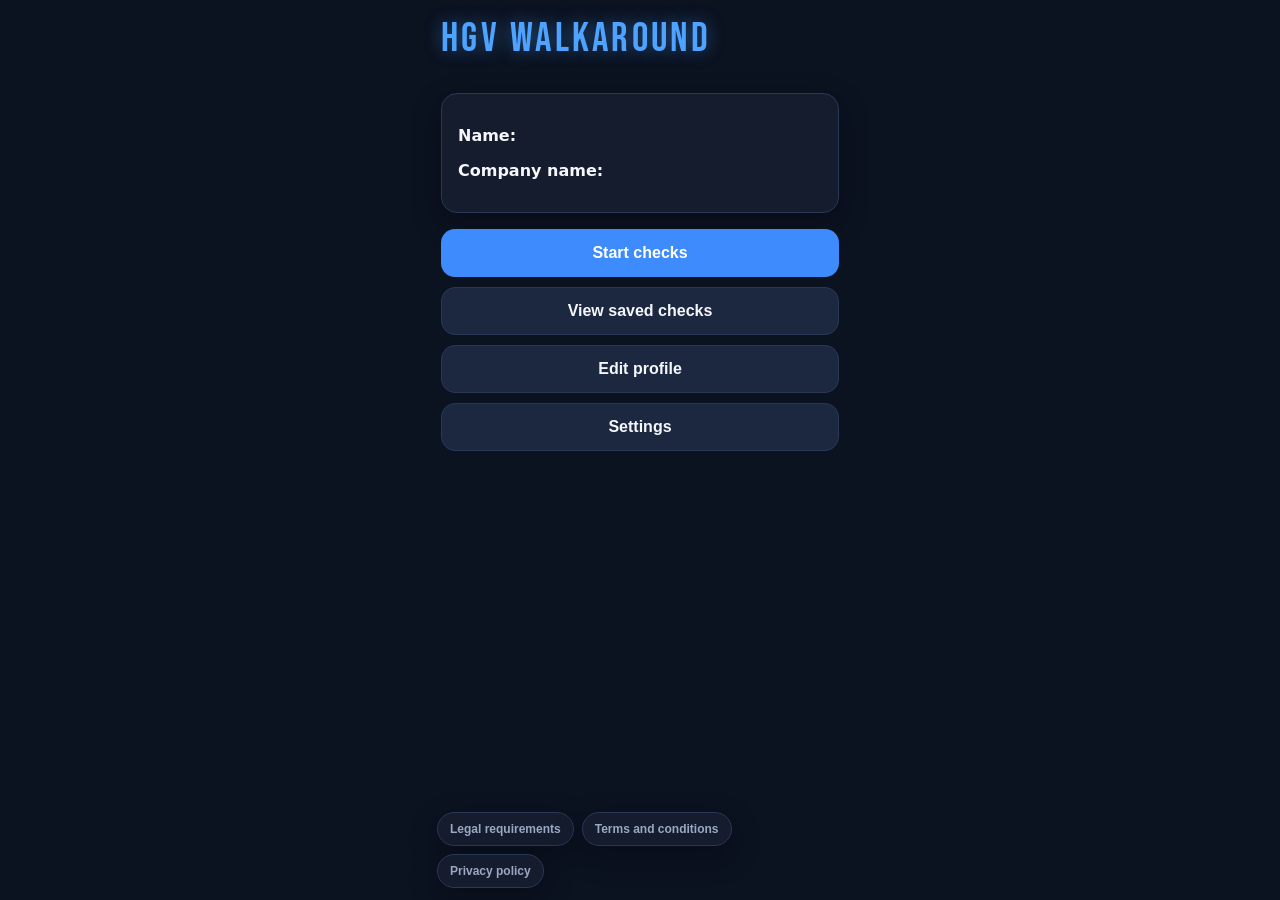
<file: index.html>
<!DOCTYPE html>
<html lang="en">
<head>
  <meta charset="UTF-8" />
  <meta name="viewport" content="width=device-width, initial-scale=1, viewport-fit=cover" />
  <meta name="theme-color" content="#0b1220" />
  <meta name="apple-mobile-web-app-capable" content="yes" />
  <meta name="mobile-web-app-capable" content="yes" />
  <meta name="apple-mobile-web-app-status-bar-style" content="black-translucent" />
  <meta name="apple-mobile-web-app-title" content="HGV walkaround" />
  <meta name="format-detection" content="telephone=no" />
  <title>HGV walkaround</title>
  <link rel="manifest" href="manifest.webmanifest" />
  <link rel="apple-touch-icon" href="apple-touch-icon.png" />
  <link rel="icon" href="icon-192.png" />
  <link rel="stylesheet" href="styles.css?v=31" />
</head>
<body>
  <div id="app"></div>
  <script src="i18n.js?v=31"></script>
  <script src="app.js?v=31"></script>
</body>
</html>
</file>
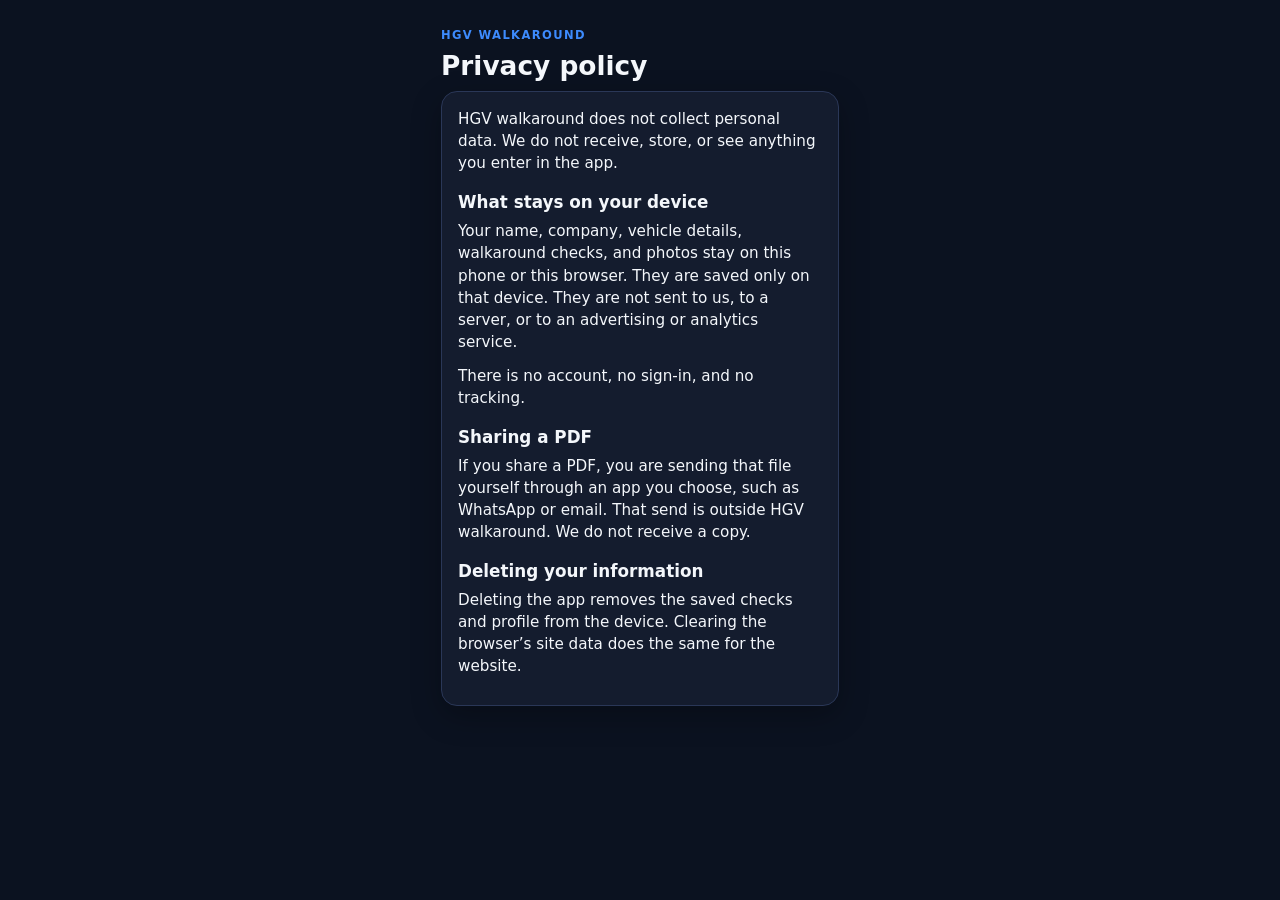
<file: privacy.html>
<!DOCTYPE html>
<html lang="en">
<head>
  <meta charset="UTF-8" />
  <meta name="viewport" content="width=device-width, initial-scale=1, viewport-fit=cover" />
  <title>Privacy policy · HGV walkaround</title>
  <link rel="stylesheet" href="styles.css?v=14" />
</head>
<body>
  <main id="app">
    <p class="eyebrow">HGV walkaround</p>
    <h1>Privacy policy</h1>
    <article class="card legal-copy">
      <p>HGV walkaround does not collect personal data. We do not receive, store, or see anything you enter in the app.</p>
      <h2>What stays on your device</h2>
      <p>Your name, company, vehicle details, walkaround checks, and photos stay on this phone or this browser. They are saved only on that device. They are not sent to us, to a server, or to an advertising or analytics service.</p>
      <p>There is no account, no sign-in, and no tracking.</p>
      <h2>Sharing a PDF</h2>
      <p>If you share a PDF, you are sending that file yourself through an app you choose, such as WhatsApp or email. That send is outside HGV walkaround. We do not receive a copy.</p>
      <h2>Deleting your information</h2>
      <p>Deleting the app removes the saved checks and profile from the device. Clearing the browser’s site data does the same for the website.</p>
    </article>
  </main>
</body>
</html>
</file>
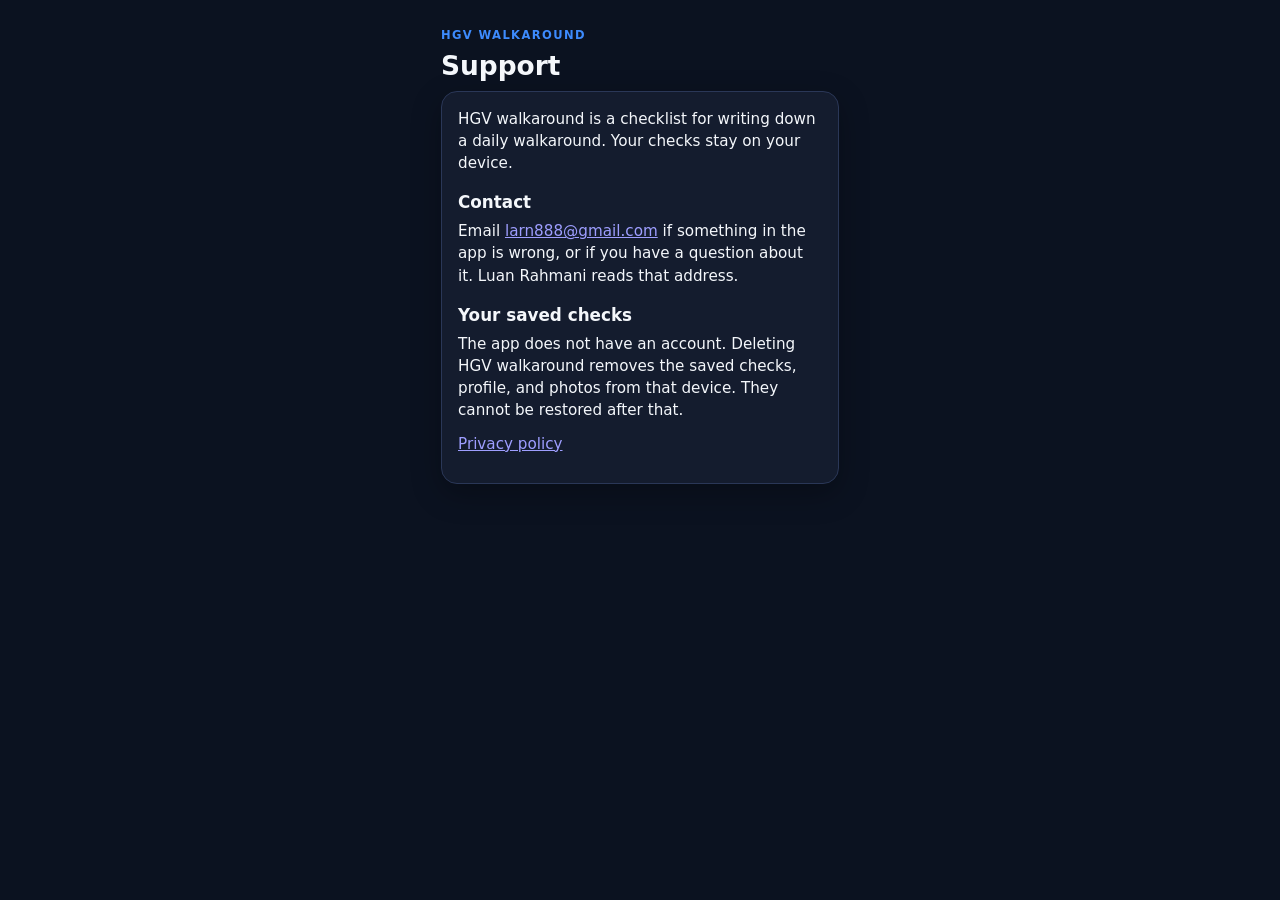
<file: support.html>
<!DOCTYPE html>
<html lang="en">
<head>
  <meta charset="UTF-8" />
  <meta name="viewport" content="width=device-width, initial-scale=1, viewport-fit=cover" />
  <title>Support · HGV walkaround</title>
  <link rel="stylesheet" href="styles.css?v=14" />
</head>
<body>
  <main id="app">
    <p class="eyebrow">HGV walkaround</p>
    <h1>Support</h1>
    <article class="card legal-copy">
      <p>HGV walkaround is a checklist for writing down a daily walkaround. Your checks stay on your device.</p>
      <h2>Contact</h2>
      <p>Email <a href="mailto:larn888@gmail.com">larn888@gmail.com</a> if something in the app is wrong, or if you have a question about it. Luan Rahmani reads that address.</p>
      <h2>Your saved checks</h2>
      <p>The app does not have an account. Deleting HGV walkaround removes the saved checks, profile, and photos from that device. They cannot be restored after that.</p>
      <p><a href="privacy.html">Privacy policy</a></p>
    </article>
  </main>
</body>
</html>
</file>
<file: styles.css>
:root {
  --bg: #0b1220;
  --bg-card: #141c2e;
  --bg-raised: #1c2740;
  --line: #2a3757;
  --text: #f4f7fb;
  --muted: #9aa8c3;
  --accent: #3d8bfd;
  --green: #1f9d55;
  --green-hover: #178a48;
  --red: #e24b4b;
  --heading: #dbe7ff;
  --category-bg: #10182a;
  --problem-text: #ffb4b4;
  --problem-note: #ffd6d6;
  --log-problem: #ff6b6b;
  --box-border: #9aa8c3;
  --radius: 16px;
  --shadow: 0 10px 30px rgba(0, 0, 0, 0.28);
  --tap: 48px;
  color-scheme: dark;
}

:root[data-theme="light"] {
  --bg: #f3f5f8;
  --bg-card: #ffffff;
  --bg-raised: #e7edf5;
  --line: #c5d0e0;
  --text: #142033;
  --muted: #4e5f78;
  --accent: #1a6fd4;
  --green: #157a40;
  --green-hover: #0f6936;
  --red: #c62828;
  --heading: #1a3054;
  --category-bg: #f6f8fb;
  --problem-text: #9b1c1c;
  --problem-note: #7f1d1d;
  --log-problem: #b42318;
  --box-border: #5c6e8a;
  --shadow: 0 8px 24px rgba(20, 40, 70, 0.08);
  color-scheme: light;
}

@font-face {
  font-family: "Bebas Neue";
  src: url("fonts/bebas-neue-400.woff2") format("woff2");
  font-weight: 400;
  font-style: normal;
  font-display: swap;
}

* {
  box-sizing: border-box;
  -webkit-tap-highlight-color: transparent;
}

html {
  margin: 0;
}

html, body {
  background: var(--bg);
  color: var(--text);
  font-family: -apple-system, BlinkMacSystemFont, "SF Pro Text", system-ui, sans-serif;
}

body {
  margin: 0;
  min-height: 100vh;
  overflow-x: hidden;
  overflow-y: auto;
  -webkit-overflow-scrolling: touch;
  padding: env(safe-area-inset-top) env(safe-area-inset-right) 0 env(safe-area-inset-left);
}

#app {
  max-width: 430px;
  margin: 0 auto;
  padding: 16px 16px calc(120px + env(safe-area-inset-bottom));
}

h1, h2, h3, h4 {
  margin: 0 0 10px;
  line-height: 1.2;
}

h1 {
  font-size: 1.65rem;
}

h1.app-title {
  font-family: "Bebas Neue", "Avenir Next Condensed", "Arial Narrow", sans-serif;
  font-weight: 400;
  font-size: 2.55rem;
  line-height: 0.95;
  text-transform: uppercase;
  letter-spacing: 0.08em;
  color: #4da3ff;
  text-shadow: 0 0 18px rgba(77, 163, 255, 0.45);
  margin: 4px 0 18px;
}

:root[data-theme="light"] h1.app-title {
  color: #1565c0;
  text-shadow: none;
}

h2 {
  font-size: 1.28rem;
}

h3 {
  font-size: 1.05rem;
  color: var(--heading);
}

.eyebrow {
  text-transform: uppercase;
  letter-spacing: 0.12em;
  font-size: 0.72rem;
  color: var(--accent);
  margin-bottom: 8px;
  font-weight: 700;
}

.muted {
  color: var(--muted);
}

.card {
  background: var(--bg-card);
  border: 1px solid var(--line);
  border-radius: var(--radius);
  padding: 16px;
  margin-bottom: 16px;
  box-shadow: var(--shadow);
}

.card.defected,
.log-drop.defected {
  border-color: var(--red);
  background: rgba(226, 75, 75, 0.28);
  box-shadow: 0 0 0 2px rgba(226, 75, 75, 0.45);
}

.topbar h2 {
  display: flex;
  align-items: center;
  gap: 8px;
}

.log-drop summary {
  gap: 8px;
}

.spanner {
  display: none;
  width: 22px;
  height: 22px;
  flex: 0 0 22px;
  color: var(--red);
}

.defected .spanner {
  display: block;
}

.notice-pop {
  position: fixed;
  inset: 0;
  z-index: 40;
  display: grid;
  place-items: center;
  padding: 24px;
  background: rgba(8, 12, 20, 0.72);
}

.notice-card {
  width: min(420px, 100%);
  display: grid;
  gap: 16px;
  background: var(--bg-card);
  border: 1px solid var(--line);
  border-radius: var(--radius);
  padding: 22px 18px;
  box-shadow: var(--shadow);
}

.notice-card p {
  margin: 0;
  text-align: center;
  font-size: 1.25rem;
  font-weight: 800;
}

.notice-actions {
  display: grid;
  grid-template-columns: 1fr 1fr;
  gap: 10px;
}

.stack {
  display: grid;
  gap: 12px;
}

.saved-end-mileage {
  margin: 10px 0 4px;
}

.saved-end-mileage.needs-end {
  animation: end-mileage-flash 1s ease-in-out infinite;
}

@keyframes end-mileage-flash {
  0%, 100% { color: var(--text); }
  50% { color: var(--red); }
}

.saved-end-mileage.needs-end input {
  animation: end-mileage-box 1s ease-in-out infinite;
}

@keyframes end-mileage-box {
  0%, 100% { border-color: var(--line); box-shadow: none; }
  50% { border-color: var(--red); box-shadow: 0 0 0 3px rgba(226, 75, 75, 0.35); }
}

.record-actions {
  display: grid;
  gap: 16px;
  margin: 16px 0;
}

label {
  display: grid;
  gap: 6px;
  font-size: 0.95rem;
  font-weight: 600;
}

input[type="text"],
input[type="date"],
input[type="time"],
select {
  width: 100%;
  min-height: var(--tap);
  border: 1px solid var(--line);
  background: var(--bg-raised);
  color: var(--text);
  border-radius: 12px;
  padding: 12px;
  font-size: 16px;
  scroll-margin-bottom: 140px;
  touch-action: manipulation;
}

input.invalid {
  border-color: var(--red);
  box-shadow: 0 0 0 2px rgba(226, 75, 75, 0.25);
}

.height-row {
  display: grid;
  grid-template-columns: 1fr 1fr;
  gap: 10px;
  margin-top: 10px;
}

.height-row.single {
  grid-template-columns: 1fr;
}

.height-row[hidden],
[data-vehicle-height-known][hidden],
#same-unit-field[hidden] {
  display: none;
}

.btn-row {
  display: flex;
  flex-wrap: wrap;
  gap: 10px;
  margin-top: 8px;
}

button, .file-btn {
  appearance: none;
  -webkit-appearance: none;
  border: 0;
  border-radius: 14px;
  min-height: var(--tap);
  padding: 14px 16px;
  font-size: 1rem;
  font-weight: 700;
  cursor: pointer;
}

.btn-primary {
  background: var(--accent);
  color: white;
  width: 100%;
}

.btn-secondary {
  background: var(--bg-raised);
  color: var(--text);
  border: 1px solid var(--line);
  width: 100%;
}

.btn-secondary.needs-profile {
  animation: profile-flash 1s ease-in-out infinite;
}

@keyframes profile-flash {
  0%, 100% { border-color: var(--line); box-shadow: none; }
  50% { border-color: var(--accent); box-shadow: 0 0 0 3px rgba(61, 139, 253, 0.45); }
}

@media (prefers-reduced-motion: reduce) {
  .btn-secondary.needs-profile {
    animation: none;
    border-color: var(--accent);
    box-shadow: 0 0 0 3px rgba(61, 139, 253, 0.45);
  }
}

.add-trailer {
  margin-bottom: 16px;
}

.shift-live,
.trailer-flash {
  animation: shift-flash 1s ease-in-out infinite;
}

.shift-live {
  margin-bottom: 12px;
}

@keyframes shift-flash {
  0%, 100% { box-shadow: 0 8px 24px rgba(31, 157, 85, 0.25); filter: brightness(1); }
  50% { box-shadow: 0 0 0 6px rgba(31, 157, 85, 0.55); filter: brightness(1.18); }
}

@media (prefers-reduced-motion: reduce) {
  .shift-live,
  .trailer-flash {
    animation: none;
    box-shadow: 0 0 0 3px rgba(31, 157, 85, 0.55);
  }
}

.btn-green {
  background: var(--green);
  color: white;
  width: 100%;
  font-size: 1.2rem;
  padding: 18px 16px;
  box-shadow: 0 8px 24px rgba(31, 157, 85, 0.35);
}

.btn-danger {
  background: transparent;
  color: var(--red);
  padding: 8px;
  font-size: 0.9rem;
  width: auto;
  min-height: 40px;
}

.vehicle-choice {
  display: grid;
  gap: 12px;
  margin-bottom: 16px;
}

.vehicle-pick {
  position: relative;
  display: grid;
  gap: 4px;
  width: 100%;
  text-align: start;
  background: var(--bg-card);
  color: var(--text);
  border: 1px solid var(--line);
  border-radius: 14px;
  box-shadow: var(--shadow);
  padding: 18px 16px;
  cursor: pointer;
}

.vehicle-pick input {
  position: absolute;
  opacity: 0;
  width: 1px;
  height: 1px;
}

.vehicle-pick:has(input:checked) {
  border-color: var(--accent);
  box-shadow: 0 0 0 3px rgba(61, 139, 253, 0.35);
}

.vehicle-pick strong {
  font-size: 1.15rem;
}

.vehicle-pick small,
.vehicle-pick span {
  color: var(--muted);
  font-weight: 500;
  font-size: 0.92rem;
}

.unit-choice {
  display: grid;
  gap: 10px;
}

.unit-choice label {
  display: flex;
  align-items: center;
  gap: 12px;
  background: var(--bg-raised);
  border: 1px solid var(--line);
  border-radius: 12px;
  padding: 16px;
  font-weight: 700;
  min-height: 56px;
}

.unit-choice input {
  width: 24px;
  height: 24px;
  accent-color: var(--accent);
}

.time-row {
  display: grid;
  grid-template-columns: 1fr 1fr;
  gap: 10px;
}

.time-row:has(#check-period) {
  grid-template-columns: 1fr 1fr 0.8fr;
}

.time-row.invalid select {
  border-color: var(--red);
  box-shadow: 0 0 0 2px rgba(226, 75, 75, 0.25);
}

.category {
  background: var(--category-bg);
  border: 1px solid var(--line);
  border-radius: var(--radius);
  padding: 14px;
  margin: 14px 0 0;
  scroll-margin-top: calc(12px + env(safe-area-inset-top));
}

.category.collapsed {
  background: var(--green);
  border-color: var(--green);
  padding: 0;
}

.category.collapsed .category-head {
  margin: 0;
  gap: 0;
}

.category.collapsed .select-all,
.category.collapsed .check-block,
.category.collapsed > .photos {
  display: none;
}

.category.collapsed [data-category-title] {
  display: flex;
  align-items: center;
  gap: 12px;
  margin: 0;
  min-height: 56px;
  padding: 16px;
  color: #fff;
  font-size: 1.2rem;
  font-weight: 700;
  line-height: 1.25;
  cursor: pointer;
  user-select: none;
  -webkit-user-select: none;
}

.category.collapsed [data-category-title]::before {
  content: "";
  width: 22px;
  height: 22px;
  flex-shrink: 0;
  border-radius: 6px;
  background: #fff url("data:image/svg+xml,%3Csvg xmlns='http://www.w3.org/2000/svg' viewBox='0 0 24 24'%3E%3Cpath fill='none' stroke='%23157a40' stroke-width='3' stroke-linecap='round' stroke-linejoin='round' d='M5 12.5l4.5 4.5L19 7'/%3E%3C/svg%3E") center / 16px 16px no-repeat;
}

.category.collapsed:active {
  background: var(--green-hover);
  border-color: var(--green-hover);
}

.category.error {
  border-color: var(--red);
}

.verdict {
  background: var(--category-bg);
  border: 1px solid var(--line);
  border-radius: var(--radius);
  padding: 14px;
  margin: 14px 0 0;
  scroll-margin-top: calc(12px + env(safe-area-inset-top));
}

.verdict.error {
  border-color: var(--red);
}

.verdict h3 {
  margin: 0 0 6px;
}

.verdict .muted {
  margin: 0 0 8px;
}

.verdict-choice {
  display: flex;
  gap: 12px;
  align-items: flex-start;
  width: 100%;
  text-align: start;
  background: transparent;
  color: var(--text);
  border-radius: 10px;
  padding: 12px 8px;
  min-height: var(--tap);
  font-size: 1rem;
}

.verdict-choice .box {
  width: 28px;
  height: 28px;
  margin-top: 2px;
  flex-shrink: 0;
  border: 2px solid var(--box-border);
  border-radius: 7px;
  display: grid;
  place-items: center;
  background: var(--bg-raised);
}

.verdict-choice.selected.safe .box {
  background: var(--green);
  border-color: var(--green);
}

.verdict-choice.selected.defect .box {
  background: var(--red);
  border-color: var(--red);
}

.verdict-choice.selected .box::after {
  content: "";
  width: 7px;
  height: 13px;
  border: solid white;
  border-width: 0 3px 3px 0;
  transform: rotate(45deg) translate(-1px, -1px);
}

.verdict-choice.selected.defect {
  color: var(--problem-text);
}

.verdict-line {
  font-weight: 800;
}

.verdict-line.safe {
  color: var(--green);
}

.verdict-line.defect {
  color: var(--red);
}

.log-safe {
  color: var(--green);
  font-weight: 700;
  background: rgba(31, 157, 85, 0.12);
  border-left: 4px solid var(--green);
  padding: 8px 10px;
  border-radius: 8px;
}

.category-head {
  display: grid;
  gap: 10px;
  margin-bottom: 10px;
}

.check-item.select-all {
  font-weight: 700;
  background: var(--bg-raised);
  margin: 0;
}

.check-item {
  display: flex;
  gap: 12px;
  align-items: flex-start;
  padding: 12px 8px;
  border-radius: 10px;
  min-height: var(--tap);
  touch-action: pan-y;
}

.check-item.error {
  background: rgba(226, 75, 75, 0.14);
  outline: 1px solid var(--red);
}

.check-item .box {
  width: 28px;
  height: 28px;
  margin-top: 2px;
  flex-shrink: 0;
  border: 2px solid var(--box-border);
  border-radius: 7px;
  display: grid;
  place-items: center;
  background: var(--bg-raised);
}

.check-item.checked .box {
  background: var(--green);
  border-color: var(--green);
}

.check-item.checked .box::after {
  content: "";
  width: 7px;
  height: 13px;
  border: solid white;
  border-width: 0 3px 3px 0;
  transform: rotate(45deg) translate(-1px, -1px);
}

.check-item span {
  line-height: 1.35;
}

.check-block {
  margin: 4px 0 10px;
  padding-bottom: 8px;
  border-bottom: 1px solid var(--line);
}

.check-block.error {
  background: rgba(226, 75, 75, 0.14);
  outline: 1px solid var(--red);
  border-radius: 10px;
  padding: 4px;
}

.check-block.has-problem .check-item span {
  color: var(--problem-text);
}

.btn-problem {
  margin: 0 8px 8px 40px;
  width: auto;
  min-height: 40px;
  padding: 8px 12px;
  font-size: 0.9rem;
  background: transparent;
  color: var(--red);
  border: 1px solid var(--red);
}

.check-block .file-btn {
  width: calc(100% - 40px);
  margin: 0 8px 8px 40px;
}

.check-block .photos {
  margin: 0 8px 8px 40px;
}

.problem-text {
  width: calc(100% - 40px);
  margin: 0 8px 8px 40px;
  min-height: 72px;
  border: 1px solid var(--red);
  background: var(--bg-raised);
  color: var(--problem-note);
  border-radius: 10px;
  padding: 10px;
  font-size: 16px;
  font-family: inherit;
}

.log-item {
  margin: 6px 0;
  line-height: 1.4;
}

.log-problem {
  color: var(--log-problem);
  font-weight: 700;
  background: rgba(226, 75, 75, 0.12);
  border-left: 4px solid var(--red);
  padding: 8px 10px;
  border-radius: 8px;
}

.log-note {
  font-weight: 600;
  margin-top: 4px;
  white-space: pre-wrap;
}

.status-problem,
.status-clear {
  margin: 0 0 12px;
  text-align: center;
  font-size: 1.15rem;
  font-weight: 800;
  letter-spacing: 0.03em;
}

.status-problem {
  color: var(--red);
}

.status-clear {
  color: var(--green);
}

.error-banner {
  background: rgba(226, 75, 75, 0.16);
  color: var(--problem-note);
  border: 1px solid var(--red);
  border-radius: 12px;
  padding: 12px 14px;
  margin-bottom: 14px;
  font-weight: 700;
}

.photos {
  display: flex;
  flex-wrap: wrap;
  gap: 8px;
  margin-top: 10px;
}

.photo-wrap {
  position: relative;
}

.photo-wrap img {
  width: 96px;
  height: 96px;
  object-fit: cover;
  border-radius: 10px;
  border: 1px solid var(--line);
}

.photo-wrap button {
  position: absolute;
  top: -6px;
  right: -6px;
  background: var(--red);
  color: white;
  border-radius: 50%;
  width: 28px;
  height: 28px;
  min-height: 28px;
  padding: 0;
  font-size: 16px;
}

.file-btn {
  display: block;
  text-align: center;
  background: var(--bg-raised);
  border: 1px dashed var(--muted);
  color: var(--text);
  font-size: 0.95rem;
}

.file-btn input {
  display: none;
}

.saved-list button {
  width: 100%;
  text-align: start;
  background: var(--bg-raised);
  color: var(--text);
  border: 1px solid var(--line);
}

.saved-row {
  display: flex;
  gap: 8px;
  align-items: stretch;
}

.saved-row [data-open-record] {
  flex: 1;
}

.saved-row [data-edit-record] {
  width: auto;
  flex: 0 0 auto;
}

.saved-row .btn-delete-save {
  width: auto;
  flex: 0 0 auto;
}

.topbar-actions {
  display: flex;
  gap: 8px;
  flex: 0 0 auto;
}

.month-list {
  display: grid;
  gap: 12px;
}

.month-folder {
  width: 100%;
  display: flex;
  justify-content: space-between;
  align-items: center;
  gap: 12px;
  text-align: start;
  background: var(--bg-card);
  color: var(--text);
  border: 1px solid var(--line);
  box-shadow: var(--shadow);
}

.month-folder strong {
  font-size: 1.05rem;
}

.month-folder span {
  color: var(--muted);
  font-weight: 600;
  white-space: nowrap;
}

.day-heading {
  margin: 0;
  font-size: 1.05rem;
}

.share-month {
  margin-bottom: 12px;
}

.delete-month {
  margin-bottom: 16px;
}

.btn-delete-save {
  background: rgba(226, 75, 75, 0.16);
  color: var(--problem-note);
  border: 1px solid var(--red);
  width: 100%;
  margin-top: 8px;
}

.log-drop {
  background: var(--bg-raised);
  border: 1px solid var(--line);
  border-radius: 12px;
  overflow: hidden;
}

.log-drop summary {
  list-style: none;
  padding: 14px 16px;
  font-weight: 700;
  min-height: var(--tap);
  display: flex;
  align-items: center;
  justify-content: space-between;
  cursor: pointer;
}

.log-drop summary::-webkit-details-marker {
  display: none;
}

.log-drop summary::after {
  content: "▾";
  color: var(--muted);
  font-size: 1.1rem;
}

.log-drop[open] summary::after {
  content: "▴";
}

.log-drop .record {
  padding: 0 14px 14px;
  border-top: 1px solid var(--line);
}

.log-drop .photos img {
  width: 88px;
  height: 88px;
  object-fit: cover;
  border-radius: 10px;
}

.topbar {
  display: flex;
  justify-content: space-between;
  align-items: center;
  gap: 12px;
  margin-bottom: 16px;
}

.topbar .btn-secondary {
  width: auto;
  padding: 10px 14px;
}

.home-legal-row {
  position: fixed;
  z-index: 5;
  left: max(12px, calc((100vw - 430px) / 2 + 12px));
  bottom: calc(12px + env(safe-area-inset-bottom));
  display: flex;
  flex-wrap: wrap;
  gap: 8px;
  max-width: min(406px, calc(100vw - 24px));
}

.legal-home {
  width: auto;
  min-height: 34px;
  padding: 6px 12px;
  font-size: 0.75rem;
  font-weight: 600;
  line-height: 1.2;
  color: var(--muted);
  background: var(--bg-card);
  border: 1px solid var(--line);
  border-radius: 999px;
  box-shadow: var(--shadow);
}

.legal-copy h2 {
  font-size: 1.05rem;
  margin: 18px 0 8px;
}

.legal-copy h2:first-child {
  margin-top: 0;
}

.legal-copy p {
  margin: 0 0 12px;
  line-height: 1.45;
  font-size: 0.95rem;
}

.install-hint {
  background: var(--bg-raised);
  border: 1px solid var(--line);
  border-radius: 12px;
  padding: 12px 14px;
  color: var(--muted);
  font-size: 0.92rem;
  line-height: 1.4;
}

.action-bar {
  position: fixed;
  left: 0;
  right: 0;
  bottom: 0;
  z-index: 20;
  max-width: 430px;
  margin: 0 auto;
  padding: 12px 16px calc(12px + env(safe-area-inset-bottom));
  background: var(--bg);
  pointer-events: none;
}

.action-bar button,
.mileage-note {
  pointer-events: auto;
}

.mileage-note {
  margin: 0 0 8px;
  text-align: center;
  font-weight: 700;
}

.hidden {
  display: none;
}

.setting-row {
  display: flex;
  align-items: center;
  justify-content: space-between;
  gap: 12px;
}

.setting-row p {
  margin: 4px 0 0;
  font-weight: 500;
}

.switch {
  width: 88px;
  flex: 0 0 auto;
  border-radius: 999px;
  background: var(--bg-raised);
  color: var(--text);
  border: 1px solid var(--line);
}

.switch.on {
  background: var(--green);
  color: white;
  border-color: var(--green);
}

.lang-picker {
  display: grid;
  gap: 8px;
  margin-bottom: 16px;
}

.lang-option {
  display: flex;
  align-items: center;
  gap: 12px;
  width: 100%;
  text-align: start;
  background: var(--bg-card);
  color: var(--text);
  border: 1px solid var(--line);
  border-radius: 12px;
  min-height: 48px;
  padding: 10px 14px;
  font-weight: 700;
  box-shadow: var(--shadow);
}

.lang-option.selected {
  border-color: var(--accent);
  box-shadow: 0 0 0 3px rgba(61, 139, 253, 0.35);
}

.lang-flag {
  font-size: 1.35rem;
  line-height: 1;
  flex: 0 0 auto;
}

.lang-open {
  display: flex;
  align-items: center;
  justify-content: space-between;
  flex-wrap: wrap;
  gap: 12px;
  width: 100%;
  margin-bottom: 16px;
  text-align: start;
  background: var(--bg-card);
  color: var(--text);
  border: 1px solid var(--line);
  border-radius: var(--radius);
  box-shadow: var(--shadow);
  padding: 16px;
}

.lang-flags {
  font-size: 1.2rem;
  letter-spacing: 0.08em;
  line-height: 1.4;
}

.lang-open.lang-stack {
  flex-direction: column;
  align-items: flex-start;
  justify-content: flex-start;
  gap: 8px;
}

.pdf-lang-label {
  display: inline-flex;
  align-items: center;
  gap: 8px;
}

.export-icon {
  width: 1.15em;
  height: 1.15em;
  flex: 0 0 auto;
}
</file>
